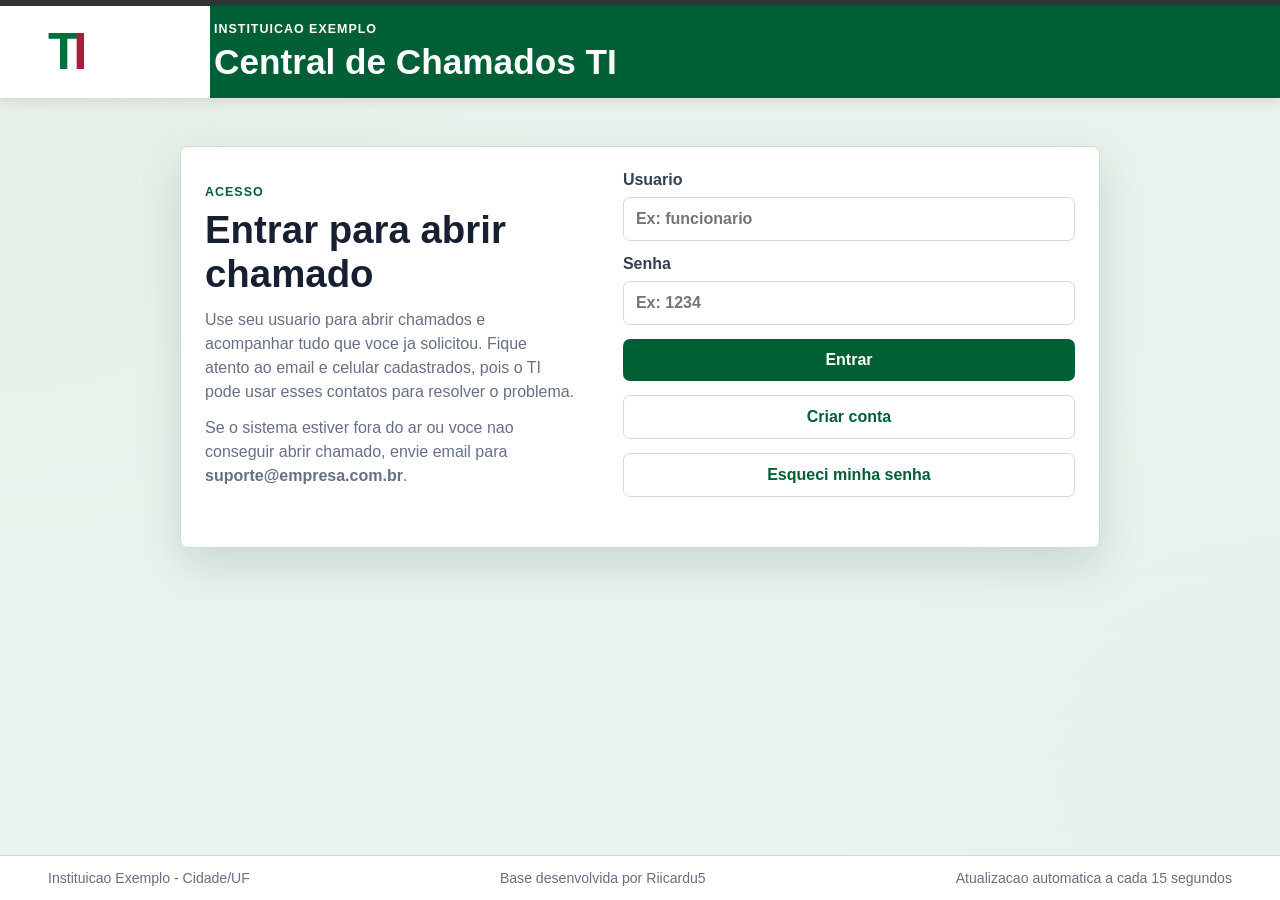
<file: SistemaChamadosHospital/index.html>
<!doctype html>
<html lang="pt-BR">
<head>
  <meta charset="utf-8">
  <meta name="viewport" content="width=device-width, initial-scale=1">
  <meta name="theme-color" content="#005f34">
  <meta name="mobile-web-app-capable" content="yes">
  <meta name="apple-mobile-web-app-capable" content="yes">
  <meta name="apple-mobile-web-app-title" content="Chamados TI">
  <meta name="apple-mobile-web-app-status-bar-style" content="black-translucent">
  <title>Chamados TI - Generico</title>
  <link rel="manifest" href="manifest.webmanifest">
  <link rel="icon" href="icons/icon.svg" type="image/svg+xml">
  <link rel="stylesheet" href="styles.css?v=20260603-24">
</head>
<body>
  <header class="topbar">
    <div class="brand">
      <div class="brand-mark" aria-hidden="true">
        <span>T</span><span>I</span>
      </div>
      <div>
        <p class="eyebrow">Instituicao Exemplo</p>
        <h1>Central de Chamados TI</h1>
      </div>
    </div>
  </header>

  <main>
    <section id="login-section" class="auth-card">
      <div>
        <p class="eyebrow">Acesso</p>
        <h2>Entrar para abrir chamado</h2>
        <p>Use seu usuario para abrir chamados e acompanhar tudo que voce ja solicitou. Fique atento ao email e celular cadastrados, pois o TI pode usar esses contatos para resolver o problema.</p>
        <p class="support-note">Se o sistema estiver fora do ar ou voce nao conseguir abrir chamado, envie email para <strong>suporte@empresa.com.br</strong>.</p>
      </div>
      <div class="auth-forms">
        <form id="login-form" class="login-form">
          <label>
            Usuario
            <input name="username" type="text" autocomplete="username" required placeholder="Ex: funcionario">
          </label>
          <label>
            Senha
            <input name="password" type="password" autocomplete="current-password" required placeholder="Ex: 1234">
          </label>
          <button type="submit" class="primary">Entrar</button>
          <button id="show-register" type="button" class="secondary">Criar conta</button>
          <button id="show-forgot" type="button" class="secondary">Esqueci minha senha</button>
          <p id="login-message" class="form-message" role="status"></p>
        </form>

        <form id="register-form" class="login-form hidden">
          <label>
            Nome completo
            <input name="name" type="text" autocomplete="name" required placeholder="Ex: Ana Silva">
          </label>
          <label>
            Email
            <input name="email" type="email" autocomplete="email" required placeholder="Ex: ana@hospital.com">
          </label>
          <label>
            Celular
            <input name="phone" type="tel" autocomplete="tel" required placeholder="Ex: (00) 90000-0000">
          </label>
          <label>
            Usuario
            <input name="username" type="text" autocomplete="username" required placeholder="Ex: ana.silva">
          </label>
          <label>
            Senha
            <input name="password" type="password" autocomplete="new-password" required placeholder="Crie uma senha">
          </label>
          <button type="submit" class="primary">Cadastrar</button>
          <button id="show-login" type="button" class="secondary">Voltar ao login</button>
          <p id="register-message" class="form-message" role="status"></p>
        </form>

        <form id="forgot-form" class="login-form hidden">
          <label>
            Usuario
            <input name="username" type="text" required placeholder="Ex: ana.silva">
          </label>
          <button type="submit" class="primary">Pedir nova senha ao TI</button>
          <button id="forgot-back-login" type="button" class="secondary">Voltar ao login</button>
          <p id="forgot-message" class="form-message" role="status"></p>
        </form>
      </div>
    </section>

    <section id="force-password-section" class="auth-card hidden">
      <div>
        <p class="eyebrow">Senha temporaria</p>
        <h2>Escolha uma nova senha</h2>
        <p>O TI definiu a senha padrao do TI. Para continuar, crie sua senha definitiva.</p>
      </div>
      <form id="force-password-form" class="login-form">
        <label>
          Nova senha
          <input name="newPassword" type="password" autocomplete="new-password" required>
        </label>
        <button type="submit" class="primary">Salvar nova senha</button>
        <p id="force-password-message" class="form-message" role="status"></p>
      </form>
    </section>

    <section id="request" class="screen active app-area hidden" aria-labelledby="request-title">
      <div class="userbar">
        <span id="current-user"></span>
        <div class="userbar-actions">
          <button id="profile-toggle" class="icon-button" type="button" aria-label="Meus dados" title="Meus dados">👤</button>
          <section id="profile-panel" class="profile-card userbar-dropdown hidden">
            <div class="column-title">
              <h3>Meus dados</h3>
              <span>Atualize seus contatos</span>
            </div>
            <form id="profile-form" class="ticket-form compact-form">
              <label>
                Nome completo
                <input name="name" type="text" required>
              </label>
              <label>
                Email
                <input name="email" type="email" required>
              </label>
              <label>
                Celular
                <input name="phone" type="tel" required>
              </label>
              <button type="submit" class="primary">Salvar meus dados</button>
              <p id="profile-message" class="form-message" role="status"></p>
            </form>
          </section>
          <button id="logout-button" type="button">Sair</button>
        </div>
      </div>
      <div class="form-layout">
        <div class="intro">
          <p class="eyebrow">Novo chamado</p>
          <h2 id="request-title">Descreva o problema para a equipe de TI</h2>
          <p>Depois de enviado, o chamado recebe um numero e fica salvo no seu historico.</p>
          <div class="contact-warning">
            <strong>Importante</strong>
            <p>Fique de olho no seu celular e email cadastrados. O TI pode precisar falar com voce por esses contatos para pedir detalhes, combinar atendimento ou avisar a resolucao do chamado.</p>
            <p>Se nao conseguir abrir chamado, acione o suporte por email: suporte@empresa.com.br</p>
            <div class="support-actions">
              <a class="support-email-button" href="https://mail.google.com/mail/?view=cm&fs=1&to=suporte@empresa.com.br&su=Suporte%20-%20Central%20de%20Chamados%20TI" target="_blank" rel="noopener">Abrir Gmail para suporte</a>
            </div>
          </div>
        </div>

        <form id="ticket-form" class="ticket-form">
          <label>
            Setor
            <input name="department" type="text" required placeholder="Ex: Enfermaria, Recepcao, UTI">
          </label>

          <label>
            Prioridade
            <select name="priority" required>
              <option value="Normal">Normal</option>
              <option value="Alta">Alta</option>
              <option value="Urgente">Urgente</option>
              <option value="Demanda" data-ti-only="true">Demanda</option>
            </select>
          </label>

          <label>
            Tipo de chamado
            <select name="category" required>
              <option value="Computador">Computador</option>
              <option value="Sistema">Sistema</option>
              <option value="Impressora">Impressora</option>
              <option value="Internet/Rede">Internet/Rede</option>
              <option value="Telefone">Telefone</option>
              <option value="Outro">Outro</option>
            </select>
          </label>

          <label class="span-2">
            Descricao do problema
            <textarea name="description" rows="5" required placeholder="Conte o que esta acontecendo, equipamento, sala e qualquer detalhe importante."></textarea>
          </label>

          <label class="span-2">
            Foto do problema (opcional)
            <input name="image" type="file" accept="image/*" capture="environment">
            <small>Use quando ajudar o TI a entender o problema. Limite: 5 MB.</small>
          </label>

          <button type="submit" class="primary">Enviar chamado</button>
          <p id="form-message" class="form-message" role="status"></p>
        </form>
      </div>

      <section class="history">
        <div class="column-title">
          <h3>Meus chamados</h3>
          <span>Historico do seu usuario</span>
        </div>
        <div id="my-ticket-list" class="ticket-list"></div>
      </section>
    </section>
  </main>

  <footer class="signature">
    <span>Instituicao Exemplo - Cidade/UF</span>
    <span>Base desenvolvida por Riicardu5</span>
    <span>Atualizacao automatica a cada 15 segundos</span>
  </footer>

  <template id="ticket-template">
    <article class="ticket-card">
      <div class="ticket-main">
        <div>
          <strong class="ticket-title"></strong>
          <p class="ticket-meta"></p>
        </div>
        <span class="priority"></span>
      </div>
      <span class="status-badge"></span>
      <p class="ticket-description"></p>
      <div class="ticket-footer">
        <span class="ticket-time"></span>
        <div class="ticket-actions"></div>
      </div>
    </article>
  </template>

  <script src="app.js?v=20260603-22"></script>
</body>
</html>
</file>
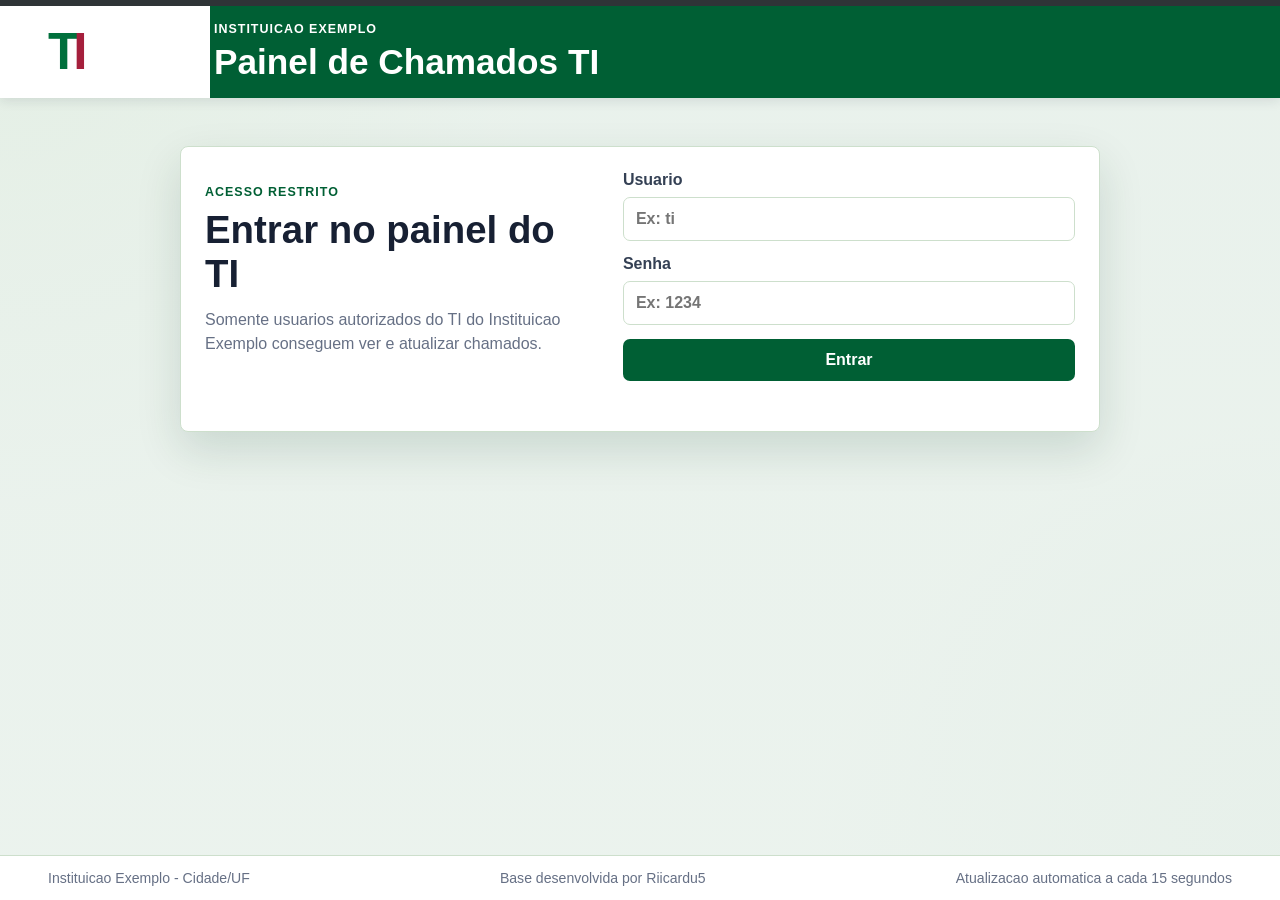
<file: SistemaChamadosHospital/painel.html>
﻿<!doctype html>
<html lang="pt-BR">
<head>
  <meta charset="utf-8">
  <meta name="viewport" content="width=device-width, initial-scale=1">
  <meta name="theme-color" content="#005f34">
  <meta name="mobile-web-app-capable" content="yes">
  <meta name="apple-mobile-web-app-capable" content="yes">
  <meta name="apple-mobile-web-app-title" content="Painel TI">
  <meta name="apple-mobile-web-app-status-bar-style" content="black-translucent">
  <title>Painel TI - Chamados</title>
  <link rel="manifest" href="manifest.webmanifest">
  <link rel="icon" href="icons/icon.svg" type="image/svg+xml">
  <link rel="stylesheet" href="styles.css?v=20260603-22">
</head>
<body>
  <header class="topbar">
    <div class="brand">
      <div class="brand-mark" aria-hidden="true">
        <span>T</span><span>I</span>
      </div>
      <div>
        <p class="eyebrow">Instituicao Exemplo</p>
        <h1>Painel de Chamados TI</h1>
      </div>
    </div>
  </header>

  <main>
    <section id="login-section" class="auth-card">
      <div>
        <p class="eyebrow">Acesso restrito</p>
        <h2>Entrar no painel do TI</h2>
        <p>Somente usuarios autorizados do TI do Instituicao Exemplo conseguem ver e atualizar chamados.</p>
      </div>
      <form id="login-form" class="login-form">
        <label>
          Usuario
          <input name="username" type="text" autocomplete="username" required placeholder="Ex: ti">
        </label>
        <label>
          Senha
          <input name="password" type="password" autocomplete="current-password" required placeholder="Ex: 1234">
        </label>
        <button type="submit" class="primary">Entrar</button>
        <p id="login-message" class="form-message" role="status"></p>
      </form>
    </section>

    <section id="force-password-section" class="auth-card hidden">
      <div>
        <p class="eyebrow">Senha temporaria</p>
        <h2>Escolha uma nova senha</h2>
        <p>O TI definiu a senha padrao do TI. Para continuar, crie sua senha definitiva.</p>
      </div>
      <form id="force-password-form" class="login-form">
        <label>
          Nova senha
          <input name="newPassword" type="password" autocomplete="new-password" required>
        </label>
        <button type="submit" class="primary">Salvar nova senha</button>
        <p id="force-password-message" class="form-message" role="status"></p>
      </form>
    </section>

    <section id="dashboard" class="screen active app-area hidden" aria-labelledby="dashboard-title">
      <div class="userbar">
        <span id="current-user"></span>
        <div class="userbar-actions">
          <button id="profile-toggle" class="icon-button" type="button" aria-label="Meus dados" title="Meus dados">👤</button>
          <section id="profile-panel" class="profile-card userbar-dropdown hidden">
            <div class="column-title">
              <h3>Meus dados</h3>
              <span>Atualize seus contatos</span>
            </div>
            <form id="profile-form" class="ticket-form compact-form">
              <label>
                Nome completo
                <input name="name" type="text" required>
              </label>
              <label>
                Email
                <input name="email" type="email" required>
              </label>
              <label>
                Celular
                <input name="phone" type="tel" required>
              </label>
              <button type="submit" class="primary">Salvar meus dados</button>
              <p id="profile-message" class="form-message" role="status"></p>
            </form>
          </section>
          <button class="icon-button panel-toggle advanced-toggle" type="button" data-panel-target="advanced-panel" aria-label="Configuracoes avancadas" title="Configuracoes avancadas">⚙</button>
          <button id="logout-button" type="button">Sair</button>
        </div>
      </div>
      <section id="advanced-panel" class="advanced-panel hidden">
        <div class="column-title">
          <h3>Configuracoes avancadas</h3>
          <span>Dashboards e manutencao do sistema</span>
        </div>
        <div class="advanced-actions">
          <button class="panel-toggle" type="button" data-panel-target="analytics-panel">Dashboards</button>
          <button id="clear-attachments-button" class="danger-button" type="button">Limpar imagens dos chamados</button>
        </div>
        <p id="clear-attachments-message" class="form-message" role="status"></p>
        <section id="analytics-panel" class="analytics-panel hidden">
          <div class="column-title">
            <h3>Dashboards</h3>
            <span>Levantamentos gerais de chamados</span>
          </div>

          <div class="analytics-filters">
            <label>
              Periodo
              <select id="analytics-period">
                <option value="all">Geral</option>
                <option value="day">Dia especifico</option>
                <option value="week">Semana especifica</option>
                <option value="month">Mes especifico</option>
              </select>
            </label>
            <label id="analytics-day-field" class="hidden">
              Dia
              <input id="analytics-day" type="date">
            </label>
            <label id="analytics-week-field" class="hidden">
              Semana
              <input id="analytics-week" type="week">
            </label>
            <label id="analytics-month-field" class="hidden">
              Mes
              <input id="analytics-month" type="month">
            </label>
          </div>

          <div class="analytics-grid">
            <article class="analytics-card">
              <div class="analytics-head">
                <div>
                  <p class="eyebrow">Funcionarios</p>
                  <h4>Solicitacoes abertas</h4>
                </div>
                <strong id="employee-total">0</strong>
              </div>
              <div class="chart-grid">
                <div>
                  <h5>Tipos mais recorrentes</h5>
                  <div id="employee-type-pie" class="pie-chart"></div>
                  <div id="employee-type-list" class="rank-list"></div>
                </div>
                <div>
                  <h5>Contas que mais abriram chamados</h5>
                  <div id="employee-user-pie" class="pie-chart"></div>
                  <div id="employee-user-list" class="rank-list"></div>
                </div>
              </div>
            </article>

            <article class="analytics-card">
              <div class="analytics-head">
                <div>
                  <p class="eyebrow">TI</p>
                  <h4>Chamados movimentados</h4>
                </div>
                <strong id="ti-total">0</strong>
              </div>
              <div class="chart-grid">
                <div>
                  <h5>Movimentados por pessoa</h5>
                  <div id="ti-person-pie" class="pie-chart"></div>
                  <div id="ti-person-list" class="rank-list"></div>
                </div>
                <div>
                  <h5>Tipos movimentados por pessoa</h5>
                  <div id="ti-person-type-list" class="rank-list wide"></div>
                </div>
                <div>
                  <h5>Situacao dos chamados movimentados</h5>
                  <div id="ti-status-pie" class="pie-chart"></div>
                  <div id="ti-status-list" class="rank-list"></div>
                </div>
              </div>
            </article>
          </div>
        </section>
      </section>
      <div class="panel-heading">
        <div>
          <p class="eyebrow">Telao TI</p>
          <h2 id="dashboard-title">Acompanhamento de chamados</h2>
        </div>
        <div class="filters">
          <label>
            Movimentados em
            <input id="date-filter" type="date">
          </label>
          <button id="today-filter" type="button">Hoje</button>
          <button id="clear-filter" type="button">Todos</button>
        </div>
      </div>

      <div class="stats" aria-label="Resumo dos chamados">
        <div>
          <span id="open-count">0</span>
          <p>em acompanhamento</p>
        </div>
        <div>
          <span id="done-count">0</span>
          <p>movimentados no filtro</p>
        </div>
        <div>
          <span id="urgent-count">0</span>
          <p>urgentes abertos</p>
        </div>
      </div>

      <div class="admin-actions">
        <div class="admin-control">
          <button class="panel-toggle" type="button" data-panel-target="users-panel">Usuarios</button>
          <section id="users-panel" class="users-panel hidden">
            <div class="column-title">
              <h3>Usuarios</h3>
              <span>Criar usuarios e resetar senha</span>
            </div>
            <form id="create-user-form" class="ticket-form compact-form">
              <label>
                Nome completo
                <input name="name" type="text" required>
              </label>
              <label>
                Email
                <input name="email" type="email" required>
              </label>
              <label>
                Celular
                <input name="phone" type="tel" required>
              </label>
              <label>
                Usuario
                <input name="username" type="text" required>
              </label>
              <label>
                Senha inicial
                <input name="password" type="text" value="Chamados@123" required>
              </label>
              <label>
                Tipo de usuario
                <select name="role" required>
                  <option value="user">Usuario comum</option>
                  <option value="ti">TI</option>
                </select>
              </label>
              <button type="submit" class="primary">Criar usuario</button>
              <p id="create-user-message" class="form-message" role="status"></p>
            </form>
            <div class="search-row inline-search">
              <label>
                Pesquisar usuarios
                <input id="user-search" type="search" placeholder="Nome, usuario, email ou celular">
              </label>
            </div>
            <div id="user-list" class="user-list"></div>
          </section>
        </div>

        <div class="admin-control">
          <button class="panel-toggle" type="button" data-panel-target="reset-panel">
            Pedidos de senha <span id="reset-badge" class="badge hidden">0</span>
          </button>
          <section id="reset-panel" class="users-panel hidden">
            <div class="column-title">
              <h3>Pedidos de nova senha</h3>
              <span>Senha padrao: Chamados@123</span>
            </div>
            <div id="reset-request-list" class="user-list"></div>
          </section>
        </div>

        <div class="admin-control">
          <button class="panel-toggle" type="button" data-panel-target="computers-panel">Computadores</button>
          <section id="computers-panel" class="users-panel hidden">
            <div class="column-title">
              <h3>Inventario de computadores</h3>
              <span>Patrimonio, AnyDesk, sistema e localizacao</span>
            </div>
            <form id="computer-form" class="ticket-form compact-form">
              <label>
                Numero de patrimonio
                <input name="patrimonio" type="text" required placeholder="Ex: PAT-1234">
              </label>
              <label>
                AnyDesk
                <input name="anydesk" type="text" placeholder="Ex: 123 456 789">
              </label>
              <label>
                Sistema operacional
                <input name="os" type="text" placeholder="Ex: Windows 11 Pro">
              </label>
              <label>
                Setor
                <input name="sector" type="text" required placeholder="Ex: Recepcao">
              </label>
              <label class="span-2">
                Especificacoes
                <textarea name="specs" rows="3" placeholder="Processador, memoria, HD/SSD, modelo etc."></textarea>
              </label>
              <label class="span-2">
                Licencas
                <textarea name="licenses" rows="3" placeholder="Office, Windows, antivirus, sistemas liberados etc."></textarea>
              </label>
              <label class="span-2">
                Localizacao exata
                <input name="location" type="text" required placeholder="Ex: Sala 02, bancada da direita, maquina da triagem">
              </label>
              <label class="span-2">
                Descricao da maquina
                <textarea name="description" rows="3" placeholder="Detalhe fisico, usuario principal, observacoes importantes."></textarea>
              </label>
              <button type="submit" class="primary">Cadastrar computador</button>
              <p id="computer-message" class="form-message" role="status"></p>
            </form>
            <div class="search-row inline-search">
              <label>
                Pesquisar computadores
                <input id="computer-search" type="search" placeholder="Patrimonio, setor, AnyDesk, sistema ou localizacao">
              </label>
            </div>
            <div id="computer-list" class="user-list"></div>
          </section>
        </div>
      </div>

      <div class="search-row ticket-search-row">
        <label>
          Pesquisar pelo numero, nome, email ou telefone
          <input id="ticket-search" type="search" placeholder="Ex: 1001, Ana ou celular">
        </label>
      </div>

      <div class="board">
        <section class="column">
          <div class="column-title">
            <h3>Chamados abertos</h3>
            <span>Abertos e em andamento</span>
          </div>
          <div id="open-list" class="ticket-list"></div>
        </section>

        <section class="column">
          <div class="column-title">
            <h3>Movimentados / concluidos</h3>
            <span id="done-filter-label">Todos</span>
          </div>
          <div id="done-list" class="ticket-list"></div>
        </section>
      </div>

    </section>
  </main>

  <footer class="signature">
    <span>Instituicao Exemplo - Cidade/UF</span>
    <span>Base desenvolvida por Riicardu5</span>
    <span>Atualizacao automatica a cada 15 segundos</span>
  </footer>

  <template id="ticket-template">
    <article class="ticket-card">
      <div class="ticket-main">
        <div>
          <strong class="ticket-title"></strong>
          <p class="ticket-meta"></p>
        </div>
        <span class="priority"></span>
      </div>
      <span class="status-badge"></span>
      <p class="ticket-description"></p>
      <div class="ticket-footer">
        <span class="ticket-time"></span>
        <div class="ticket-actions"></div>
      </div>
    </article>
  </template>

  <script src="app.js?v=20260603-22"></script>
</body>
</html>
</file>
<file: SistemaChamadosHospital/styles.css>
:root {
  --bg: #edf4ef;
  --surface: #ffffff;
  --surface-soft: #e7f3df;
  --text: #172033;
  --muted: #667085;
  --line: #cddfcc;
  --brand: #78b84a;
  --brand-dark: #005f34;
  --ok: #78b84a;
  --warn: #b7791f;
  --danger: #a51f3c;
  --info: #2f7d4a;
  --pending: #7aaf4b;
  --shadow: 0 18px 45px rgba(0, 59, 32, 0.14);
}

* {
  box-sizing: border-box;
}

body {
  position: relative;
  isolation: isolate;
  display: flex;
  flex-direction: column;
  margin: 0;
  min-height: 100vh;
  color: var(--text);
  background: var(--bg);
  font-family: Arial, Helvetica, sans-serif;
  -webkit-text-size-adjust: 100%;
}

body::before,
body::after {
  content: "";
  position: fixed;
  inset: 0;
  pointer-events: none;
}

body::before {
  z-index: -2;
  background:
    radial-gradient(circle at top left, rgba(120, 184, 74, 0.22), transparent 34rem),
    radial-gradient(circle at bottom right, rgba(0, 95, 52, 0.18), transparent 30rem),
    var(--bg);
}

body::after {
  z-index: -1;
  background:
    linear-gradient(180deg, rgba(237, 244, 239, 0.78), rgba(237, 244, 239, 0.9)),
    rgba(0, 95, 52, 0.08);
}

.signature {
  display: flex;
  justify-content: space-between;
  gap: 12px;
  padding: 14px clamp(18px, 4vw, 48px);
  border-top: 1px solid var(--line);
  color: var(--muted);
  background: white;
  font-size: 0.88rem;
}

button,
input,
select,
textarea {
  font: inherit;
}

.topbar {
  display: flex;
  align-items: center;
  justify-content: space-between;
  gap: 24px;
  padding: 16px clamp(18px, 4vw, 48px);
  color: white;
  background: linear-gradient(90deg, #ffffff 0, #ffffff 210px, #005f34 210px, #005f34 100%);
  border-top: 6px solid #2f3437;
  box-shadow: 0 2px 12px rgba(23, 32, 51, 0.12);
}

.brand {
  display: flex;
  align-items: center;
  gap: 16px;
}

.brand-mark {
  display: flex;
  align-items: center;
  gap: 0;
  min-width: 150px;
  color: #00703c;
  font-weight: 900;
  line-height: 0.78;
}

.brand-mark span {
  display: inline-block;
  font-size: 3.2rem;
}

.brand-mark span:last-child {
  color: #a51f3c;
  margin-left: -6px;
}

h1,
h2,
h3,
p {
  margin: 0;
}

h1 {
  font-size: clamp(1.55rem, 3vw, 2.2rem);
}

.topbar h1,
.topbar .eyebrow {
  color: white;
}

h2 {
  font-size: clamp(1.6rem, 3vw, 2.4rem);
}

.eyebrow {
  margin-bottom: 6px;
  color: #00703c;
  font-size: 0.78rem;
  font-weight: 700;
  letter-spacing: 0.08em;
  text-transform: uppercase;
}

.tabs {
  display: flex;
  gap: 8px;
  padding: 5px;
  border: 1px solid rgba(255, 255, 255, 0.24);
  border-radius: 8px;
  background: rgba(255, 255, 255, 0.08);
}

.tab {
  border: 0;
  border-radius: 6px;
  padding: 10px 14px;
  color: white;
  background: transparent;
  cursor: pointer;
}

.tab.active {
  color: #0b3d56;
  background: white;
}

main {
  flex: 1;
  padding: clamp(18px, 4vw, 48px);
}

.screen {
  display: none;
}

.screen.active {
  display: block;
}

.hidden {
  display: none !important;
}

.auth-card {
  display: grid;
  grid-template-columns: minmax(240px, 0.9fr) minmax(280px, 1.1fr);
  gap: clamp(20px, 4vw, 48px);
  align-items: start;
  max-width: 920px;
  margin: 0 auto;
  padding: 24px;
  border: 1px solid var(--line);
  border-radius: 8px;
  background: var(--surface);
  box-shadow: var(--shadow);
}

.auth-card .eyebrow {
  color: var(--brand-dark);
}

.auth-card p {
  margin-top: 12px;
  color: var(--muted);
  line-height: 1.5;
}

.login-form {
  display: grid;
  gap: 14px;
}

.auth-forms {
  min-width: 0;
}

.secondary {
  border: 1px solid var(--line);
  border-radius: 7px;
  padding: 12px 16px;
  color: var(--brand-dark);
  background: white;
  font-weight: 800;
  cursor: pointer;
}

.userbar {
  position: relative;
  display: flex;
  align-items: center;
  justify-content: space-between;
  gap: 12px;
  margin: 0 auto 18px;
  max-width: 1180px;
  padding: 12px 14px;
  border: 1px solid var(--line);
  border-radius: 8px;
  background: var(--surface);
}

.userbar-actions {
  position: relative;
  display: flex;
  align-items: center;
  gap: 8px;
}

.userbar span {
  font-weight: 800;
}

.userbar button {
  border: 1px solid var(--line);
  border-radius: 7px;
  padding: 9px 12px;
  color: var(--text);
  background: white;
  cursor: pointer;
}

.icon-button {
  display: grid;
  place-items: center;
  width: 42px;
  height: 42px;
  padding: 0 !important;
  font-size: 1.2rem;
}

.userbar-dropdown {
  position: absolute;
  top: calc(100% + 10px);
  right: 0;
  z-index: 20;
  width: min(420px, calc(100vw - 28px));
  margin: 0;
  box-shadow: var(--shadow);
}

.admin-actions {
  display: grid;
  grid-template-columns: repeat(2, minmax(0, 1fr));
  gap: 10px;
  max-width: 1100px;
  margin: 0 auto 18px;
}

.admin-control {
  display: contents;
}

.admin-control > .panel-toggle {
  order: 1;
}

.admin-control > .users-panel {
  order: 2;
}

.panel-toggle {
  position: relative;
  width: 100%;
  border: 1px solid var(--line);
  border-radius: 8px;
  padding: 12px 16px;
  color: var(--brand-dark);
  background: white;
  font-weight: 800;
  cursor: pointer;
}

.admin-actions .analytics-panel,
.admin-actions .users-panel {
  grid-column: 1 / -1;
  width: 100%;
  max-width: none;
  margin: 0;
}

.advanced-toggle {
  width: 42px;
  color: var(--text);
}

.advanced-panel {
  max-width: 1100px;
  margin: 0 auto 18px;
  border: 1px solid var(--line);
  border-radius: 8px;
  padding: 18px;
  background: white;
  box-shadow: var(--shadow);
}

.advanced-actions {
  display: flex;
  flex-wrap: wrap;
  gap: 10px;
  margin-bottom: 10px;
}

.advanced-actions .panel-toggle {
  width: auto;
}

.advanced-panel .analytics-panel {
  margin-top: 14px;
}

.ticket-search-row {
  max-width: 1100px;
  margin: 0 auto 18px;
}

.panel-toggle.active {
  color: white;
  background: var(--brand-dark);
}

.badge {
  display: inline-grid;
  place-items: center;
  min-width: 22px;
  height: 22px;
  margin-left: 6px;
  border-radius: 999px;
  color: white;
  background: var(--danger);
  font-size: 0.78rem;
  font-weight: 900;
}

.form-layout {
  display: grid;
  grid-template-columns: minmax(240px, 0.8fr) minmax(300px, 1.2fr);
  gap: clamp(20px, 4vw, 52px);
  align-items: start;
  max-width: 1100px;
  margin: 0 auto;
}

.history,
.profile-card,
.users-panel,
.analytics-panel {
  max-width: 1100px;
  margin: 22px auto 0;
  border: 1px solid var(--line);
  border-radius: 8px;
  background: var(--surface);
  overflow: hidden;
}

.analytics-grid {
  display: grid;
  grid-template-columns: 1fr;
  gap: 14px;
  padding: 14px;
}

.analytics-filters {
  display: grid;
  grid-template-columns: repeat(4, minmax(160px, 1fr));
  gap: 12px;
  padding: 14px;
  border-bottom: 1px solid var(--line);
  background: white;
}

.analytics-card {
  border: 1px solid var(--line);
  border-radius: 8px;
  padding: 16px;
  background: white;
}

.analytics-head {
  display: flex;
  align-items: center;
  justify-content: space-between;
  gap: 14px;
  margin-bottom: 16px;
}

.analytics-head .eyebrow {
  color: var(--brand-dark);
}

.analytics-head h4,
.chart-grid h5 {
  margin: 0;
}

.analytics-head strong {
  display: grid;
  place-items: center;
  min-width: 64px;
  min-height: 54px;
  border-radius: 8px;
  color: white;
  background: var(--brand-dark);
  font-size: 1.8rem;
}

.chart-grid {
  display: grid;
  grid-template-columns: repeat(2, minmax(0, 1fr));
  gap: 18px;
}

.chart-grid h5 {
  margin-bottom: 10px;
  color: #344054;
}

.pie-chart {
  display: grid;
  place-items: center;
  min-height: 170px;
  margin-bottom: 8px;
}

.pie-chart svg {
  width: min(170px, 100%);
  height: auto;
}

.pie-chart text {
  fill: var(--text);
  font-size: 0.9rem;
  font-weight: 800;
}

.rank-list {
  display: grid;
  gap: 8px;
}

.rank-row {
  display: grid;
  grid-template-columns: auto 1fr auto;
  gap: 8px;
  align-items: center;
  color: var(--muted);
  font-size: 0.92rem;
}

.rank-row strong {
  min-width: 0;
  color: var(--text);
  overflow-wrap: anywhere;
}

.dot {
  width: 10px;
  height: 10px;
  border-radius: 999px;
}

.person-type-row {
  display: grid;
  gap: 8px;
  padding: 10px;
  border: 1px solid var(--line);
  border-radius: 8px;
  background: var(--surface-soft);
}

.person-type-row strong {
  display: flex;
  justify-content: space-between;
  gap: 10px;
}

.person-type-row p {
  margin: 2px 0 -2px;
  color: var(--muted);
  font-size: 0.82rem;
  font-weight: 800;
  text-transform: uppercase;
}

.person-type-row em {
  color: var(--muted);
  font-style: normal;
  font-weight: 700;
}

.person-type-row div {
  display: flex;
  flex-wrap: wrap;
  gap: 6px;
}

.person-type-row span {
  border-radius: 999px;
  padding: 5px 8px;
  color: var(--brand-dark);
  background: white;
  font-size: 0.86rem;
  font-weight: 700;
}

.empty-mini {
  color: var(--muted);
  text-align: center;
}

.compact-form {
  box-shadow: none;
  border: 0;
  border-radius: 0;
}

.intro {
  padding-top: 18px;
}

.intro .eyebrow,
.panel-heading .eyebrow {
  color: var(--brand-dark);
}

.intro p:last-child {
  margin-top: 14px;
  color: var(--muted);
  line-height: 1.55;
}

.contact-warning {
  margin-top: 18px;
  border: 2px solid var(--brand);
  border-radius: 8px;
  padding: 14px;
  background: #f1f8eb;
}

.contact-warning strong {
  display: block;
  margin-bottom: 6px;
  color: var(--brand-dark);
  font-size: 1rem;
}

.contact-warning p {
  color: #1f4f32 !important;
  font-weight: 700;
  line-height: 1.5;
}

.support-actions {
  display: flex;
  flex-wrap: wrap;
  gap: 8px;
  margin-top: 12px;
}

.support-email-button {
  display: inline-flex;
  align-items: center;
  width: fit-content;
  border-radius: 999px;
  padding: 10px 14px;
  color: white;
  background: var(--brand-dark);
  font-weight: 800;
  text-decoration: none;
}

.support-email-button:hover {
  background: #005b31;
}

.ticket-form {
  display: grid;
  grid-template-columns: repeat(2, minmax(0, 1fr));
  gap: 16px;
  padding: 24px;
  border: 1px solid var(--line);
  border-radius: 8px;
  background: var(--surface);
  box-shadow: var(--shadow);
}

label {
  display: grid;
  gap: 8px;
  color: #344054;
  font-weight: 700;
}

input,
select,
textarea {
  width: 100%;
  border: 1px solid var(--line);
  border-radius: 7px;
  padding: 12px;
  color: var(--text);
  background: white;
}

input[type="file"] {
  padding: 10px;
  cursor: pointer;
}

label small {
  color: var(--muted);
  font-weight: 600;
}

textarea {
  resize: vertical;
}

.span-2 {
  grid-column: 1 / -1;
}

.primary,
.filters button,
.status-button {
  border: 0;
  border-radius: 7px;
  padding: 12px 16px;
  font-weight: 700;
  cursor: pointer;
}

.primary {
  color: white;
  background: var(--brand-dark);
}

.primary:hover,
.filters button:hover {
  background: #005b31;
}

.form-message {
  align-self: center;
  color: var(--ok);
  font-weight: 700;
}

.panel-heading {
  display: flex;
  align-items: end;
  justify-content: space-between;
  gap: 18px;
  margin-bottom: 18px;
}

.filters {
  display: flex;
  align-items: end;
  gap: 10px;
}

.filters label {
  min-width: 190px;
}

.filters button {
  color: white;
  background: var(--brand-dark);
}

.search-row {
  margin-bottom: 18px;
  padding: 16px;
  border: 1px solid var(--line);
  border-radius: 8px;
  background: var(--surface);
}

.inline-search {
  margin: 14px;
}

.search-row label {
  max-width: 520px;
}

.stats {
  display: grid;
  grid-template-columns: repeat(3, minmax(0, 1fr));
  gap: 14px;
  margin-bottom: 18px;
}

.stats div {
  padding: 18px;
  border: 1px solid var(--line);
  border-radius: 8px;
  background: var(--surface);
}

.stats span {
  display: block;
  margin-bottom: 4px;
  font-size: 2rem;
  font-weight: 800;
  color: var(--brand-dark);
}

.stats p {
  color: var(--muted);
}

.board {
  display: grid;
  grid-template-columns: 1fr 1fr;
  gap: 18px;
  min-height: 52vh;
}

.column {
  min-width: 0;
  border: 1px solid var(--line);
  border-radius: 8px;
  background: var(--surface);
  overflow: hidden;
}

.column-title {
  display: flex;
  align-items: center;
  justify-content: space-between;
  gap: 12px;
  padding: 16px 18px;
  background: var(--surface-soft);
  border-bottom: 1px solid var(--line);
}

.column-title span {
  color: var(--muted);
  font-size: 0.92rem;
}

.ticket-list {
  display: grid;
  gap: 12px;
  padding: 14px;
}

.ticket-card {
  border: 1px solid var(--line);
  border-radius: 8px;
  padding: 14px;
  background: white;
}

.ticket-main,
.ticket-footer {
  display: flex;
  align-items: center;
  justify-content: space-between;
  gap: 12px;
}

.ticket-title {
  overflow-wrap: anywhere;
  font-size: 1.05rem;
}

.ticket-meta,
.ticket-description,
.ticket-time {
  color: var(--muted);
}

.ticket-meta {
  margin-top: 4px;
  font-size: 0.92rem;
  overflow-wrap: anywhere;
}

.ticket-description {
  margin: 12px 0;
  line-height: 1.45;
  overflow-wrap: anywhere;
}

.contact-lines {
  display: grid;
  gap: 4px;
  margin-top: 10px;
  color: var(--muted);
  font-size: 0.92rem;
}

.status-note {
  margin-top: 10px;
  border-left: 4px solid var(--brand);
  border-radius: 7px;
  padding: 10px 12px;
  color: #1f4f32;
  background: #f1f8eb;
  line-height: 1.45;
}

.attachment-link {
  display: inline-flex;
  width: fit-content;
  margin-top: 10px;
  border-radius: 999px;
  padding: 8px 12px;
  color: white;
  background: var(--brand-dark);
  font-size: 0.9rem;
  font-weight: 800;
  text-decoration: none;
}

.attachment-link:hover {
  background: #005b31;
}

.whatsapp-link {
  display: inline-flex;
  width: fit-content;
  margin-top: 10px;
  border-radius: 999px;
  padding: 8px 12px;
  color: white;
  background: #168f4d;
  font-size: 0.9rem;
  font-weight: 800;
  text-decoration: none;
}

.whatsapp-link:hover {
  background: #0d743c;
}

.priority {
  flex: 0 0 auto;
  border-radius: 999px;
  padding: 5px 10px;
  color: white;
  font-size: 0.82rem;
  font-weight: 800;
  background: var(--brand-dark);
}

.priority.alta {
  background: var(--warn);
}

.priority.urgente {
  background: var(--danger);
}

.priority.demanda {
  background: #513f98;
}

.empty {
  padding: 24px;
  color: var(--muted);
  text-align: center;
}

.status-badge {
  display: inline-flex;
  width: fit-content;
  margin-top: 12px;
  border-radius: 999px;
  padding: 6px 10px;
  color: white;
  font-size: 0.82rem;
  font-weight: 800;
  background: var(--brand-dark);
}

.status-badge[data-status="in_progress"] {
  background: var(--info);
}

.status-badge[data-status="no_immediate_solution"] {
  background: var(--warn);
}

.status-badge[data-status="waiting_responsible"] {
  background: var(--pending);
}

.status-badge[data-status="done"] {
  background: var(--ok);
}

.ticket-actions {
  display: flex;
  flex-wrap: wrap;
  justify-content: flex-end;
  gap: 8px;
}

.status-button {
  padding: 8px 10px;
  color: white;
  background: var(--brand-dark);
  font-size: 0.86rem;
}

.status-button[data-status="in_progress"] {
  background: var(--info);
}

.status-button[data-status="no_immediate_solution"] {
  background: var(--warn);
}

.status-button[data-status="waiting_responsible"] {
  background: var(--pending);
}

.status-button[data-status="done"] {
  background: var(--ok);
}

.user-list {
  display: grid;
  gap: 12px;
  padding: 14px;
}

.user-card {
  display: grid;
  grid-template-columns: 1fr minmax(220px, 0.6fr);
  gap: 12px;
  align-items: end;
  border: 1px solid var(--line);
  border-radius: 8px;
  padding: 14px;
  background: white;
}

.computer-card {
  display: grid;
  grid-template-columns: 1fr minmax(190px, 0.35fr);
  gap: 12px;
  align-items: start;
  border: 1px solid var(--line);
  border-radius: 8px;
  padding: 14px;
  background: white;
}

.computer-card p {
  margin-top: 6px;
  color: var(--muted);
  overflow-wrap: anywhere;
}

.user-card p {
  margin-top: 4px;
  color: var(--muted);
}

.reset-form {
  display: flex;
  gap: 8px;
}

.reset-form input {
  min-width: 0;
}

.reset-form button {
  border: 0;
  border-radius: 7px;
  padding: 10px 12px;
  color: white;
  background: var(--brand-dark);
  font-weight: 800;
  cursor: pointer;
}

.reset-direct-button {
  border: 0;
  border-radius: 7px;
  padding: 12px 14px;
  color: white;
  background: var(--warn);
  font-weight: 800;
  cursor: pointer;
}

.danger-button {
  border: 0;
  border-radius: 7px;
  padding: 12px 14px;
  color: white;
  background: var(--danger);
  font-weight: 800;
  cursor: pointer;
}

@media (max-width: 820px) {
  body {
    font-size: 16px;
  }

  .topbar,
  .signature,
  .panel-heading,
  .filters,
  .ticket-footer,
  .auth-card,
  .userbar,
  .userbar-actions,
  .user-card,
  .computer-card,
  .reset-form {
    align-items: stretch;
    flex-direction: column;
  }

  .topbar {
    padding: 12px 14px;
    background: var(--brand-dark);
  }

  .brand {
    gap: 10px;
  }

  .brand-mark {
    min-width: auto;
    color: white;
  }

  .brand-mark span {
    font-size: 2.2rem;
  }

  .brand-mark span:last-child {
    color: #f2b5c0;
    margin-left: -4px;
  }

  .topbar h1 {
    font-size: 1.15rem;
    line-height: 1.1;
  }

  .topbar .eyebrow {
    font-size: 0.68rem;
  }

  main {
    padding: 14px;
  }

  h2 {
    font-size: 1.45rem;
  }

  .auth-card,
  .ticket-form,
  .history,
  .profile-card,
  .users-panel,
  .analytics-panel,
  .advanced-panel,
  .column,
  .stats div,
  .search-row {
    border-radius: 8px;
  }

  .auth-card,
  .ticket-form {
    padding: 16px;
  }

  .userbar {
    gap: 10px;
    padding: 10px;
  }

  .userbar-actions {
    display: grid;
    grid-template-columns: 42px 42px 1fr;
    gap: 8px;
  }

  .userbar-actions #logout-button {
    width: 100%;
  }

  .admin-actions {
    display: grid;
    grid-template-columns: 1fr;
  }

  .panel-toggle {
    width: 100%;
  }

  .advanced-actions {
    display: grid;
    grid-template-columns: 1fr;
  }

  .auth-card,
  .user-card,
  .computer-card {
    grid-template-columns: 1fr;
  }

  .filters {
    display: grid;
    grid-template-columns: 1fr 1fr;
  }

  .filters label {
    grid-column: 1 / -1;
    min-width: 0;
  }

  .filters button,
  .primary,
  .secondary,
  .danger-button,
  .reset-direct-button {
    min-height: 44px;
  }

  .ticket-actions {
    justify-content: stretch;
  }

  .status-button {
    flex: 1 1 160px;
  }

  .tabs,
  .stats,
  .board,
  .analytics-filters,
  .chart-grid,
  .form-layout,
  .ticket-form {
    grid-template-columns: 1fr;
  }

  .tabs {
    display: grid;
  }

  .span-2 {
    grid-column: auto;
  }

  .stats {
    gap: 10px;
  }

  .stats div {
    padding: 14px;
  }

  .stats span {
    font-size: 1.65rem;
  }

  .column-title {
    align-items: start;
    flex-direction: column;
    gap: 4px;
    padding: 14px;
  }

  .ticket-list,
  .user-list,
  .analytics-grid {
    padding: 10px;
  }

  .ticket-main,
  .ticket-footer {
    align-items: stretch;
    flex-direction: column;
  }

  .priority,
  .status-badge,
  .attachment-link {
    width: fit-content;
  }

  .attachment-link {
    min-height: 42px;
    align-items: center;
  }

  .whatsapp-link {
    min-height: 42px;
    align-items: center;
  }

  .person-type-row strong {
    flex-direction: column;
  }

  .rank-row {
    grid-template-columns: auto 1fr;
  }

  .rank-row span:last-child {
    grid-column: 2;
  }
}

@media (max-width: 480px) {
  main {
    padding: 10px;
  }

  .signature {
    padding: 12px;
    font-size: 0.78rem;
  }

  .auth-card,
  .ticket-form,
  .advanced-panel,
  .search-row {
    padding: 12px;
  }

  .brand > div:last-child {
    min-width: 0;
  }

  .topbar h1 {
    font-size: 1rem;
  }

  .topbar .eyebrow {
    letter-spacing: 0.04em;
  }

  .userbar-actions {
    grid-template-columns: 42px 42px 1fr;
  }

  .filters {
    grid-template-columns: 1fr;
  }

  .chart-grid {
    gap: 12px;
  }

  .pie-chart {
    min-height: 140px;
  }

  input,
  select,
  textarea {
    font-size: 16px;
  }
}
</file>
